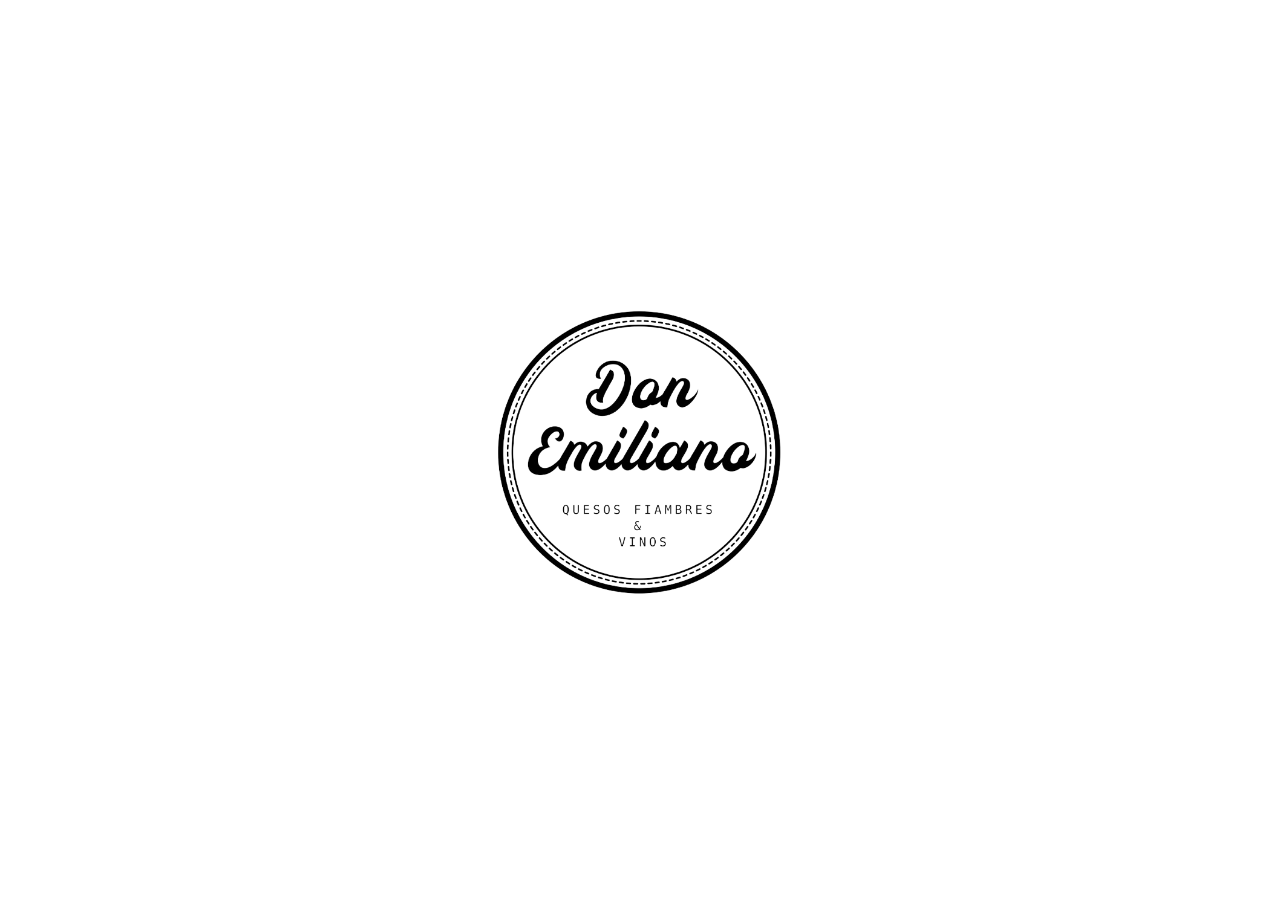
<file: index.html>
<!DOCTYPE html>
<html lang="es">
<head>
    <meta charset="UTF-8">
    <meta name="viewport" content="width=device-width, initial-scale=1.0">
    <title>Cargando...</title>
    <!-- Estilos CSS para la página de carga -->
    <style>
        /* Estilos para centrar la imagen y hacerla girar lentamente */
        body {
            display: flex;
            justify-content: center;
            align-items: center;
            height: 100vh;
            margin: 0;
            background-color: #fff; /* Fondo blanco */
        }
        /* Estilos para la imagen de carga */
        .loader {
            width: 300px; /* Ajusta el tamaño de la imagen según sea necesario */
            animation: spin 5s linear infinite; /* Animación de rotación lenta */
        }
        @keyframes spin {
            0% { transform: rotate(0deg); }
            100% { transform: rotate(360deg); }
        }
    </style>
</head>
<body>
    <!-- Imagen de carga -->
    <img src="imagenes/logo-1.png" alt="Logo" class="loader">

    <script>
        // Simular un tiempo de carga antes de redirigir
        setTimeout(function() {
            window.location.href = "inicio.html";
        }, 3000); // 3000 milisegundos = 3 segundos
    </script>
</body>
</html>
</file>
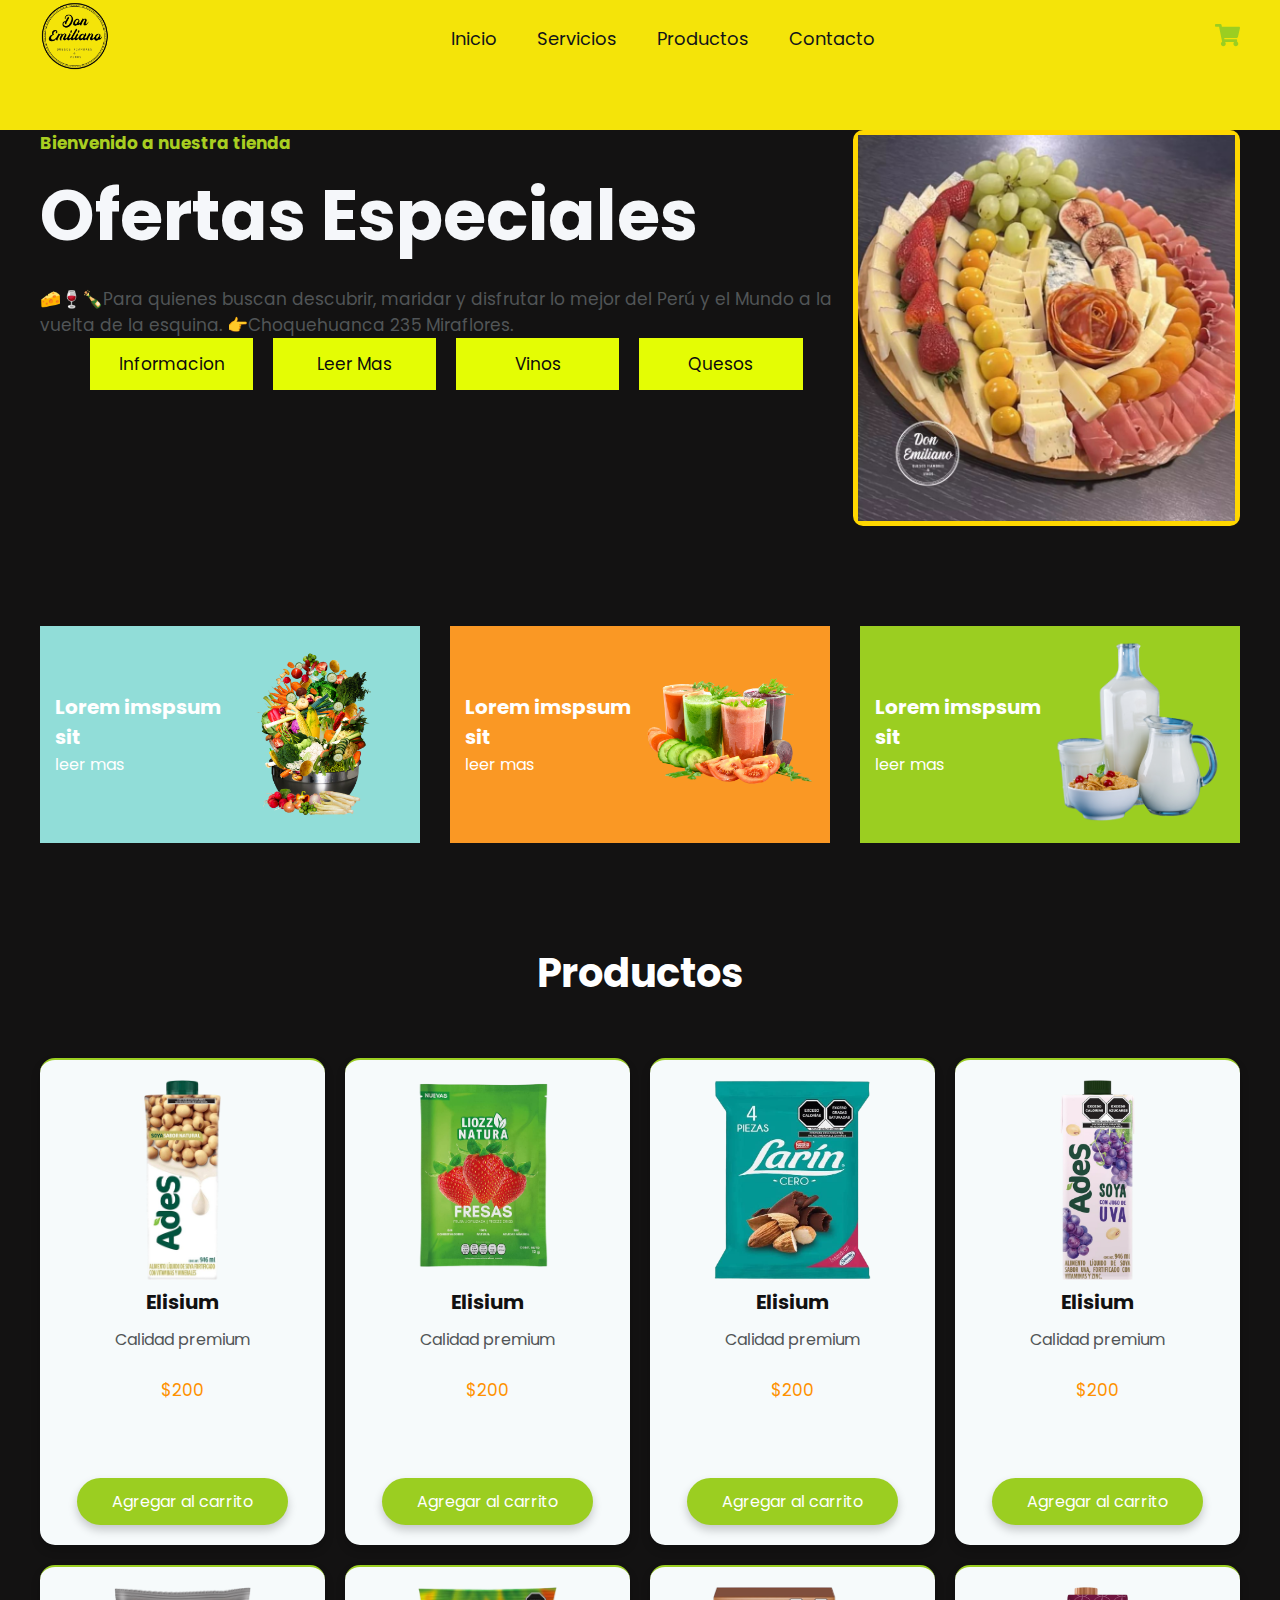
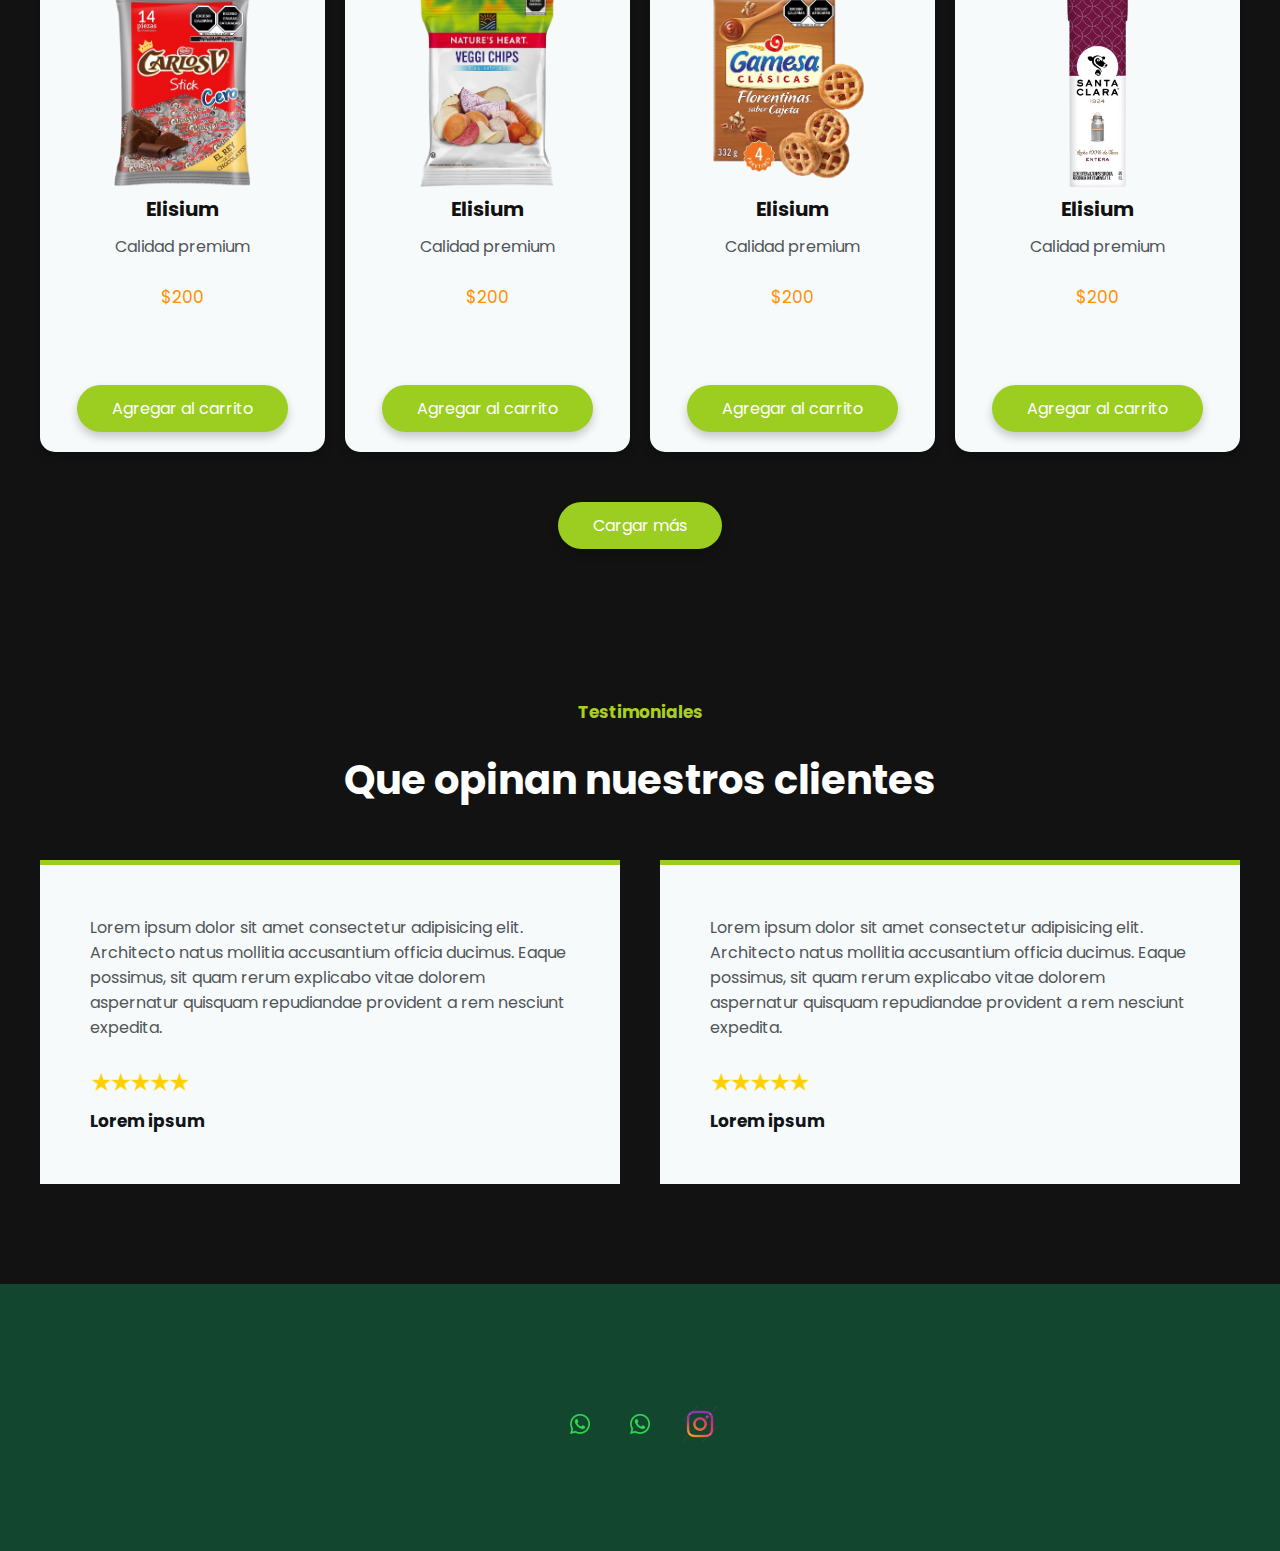
<file: inicio.html>
<!DOCTYPE html>
<html lang="en">
<head>
    <meta charset="UTF-8">
    <meta name="viewport" content="width=device-width, initial-scale=1.0">
    <title>Document</title>
    <link rel="stylesheet" href="style.css">
</head>
<body>
    <header class="header">
        <div class="menu container">  
             <a href="#"><img src="imagenes/logo-1.png" class="logo-1" alt=""></a> <!-- Aquí está la corrección -->
            <input type="checkbox" id="menu" />
            <label for="menu">
                <img src="imagenes/menu.png" class="menu-icon" alt="menu"/>
            </label>
            <nav class="navbar">
                <ul>
                    <li><a href="#oferts">Inicio</a></li>
                    <li><a href="#servicios">Servicios</a></li>
                    <li><a href="#productos">Productos</a></li>
                    <li><a href="#contacto">Contacto</a></li>
                </ul>
            </nav>
            <div>
                <ul>
                    <li class="submenu">
                        <img id="img-carrito" src="imagenes/car.svg" alt="car">
                        <div id="carrito">
                            <table id="lista-carrito">
                                <thead>
                                    <tr>
                                        <th>Imagen</th>
                                        <th>Nombre</th>
                                        <th>Precio</th>
                                    </tr>
                                </thead>
                                <tbody></tbody>
                            </table>
                            <a href="#" id="vaciar-carrito" class="btn-3">Vaciar Carrito</a>
                        </div>
                    </li>
                </ul>
            </div>
        </div>
    </header>

    <div id="servicios" class="header-content container">
        <div class="header-txt">
            <span>Bienvenido a nuestra tienda</span>
            <h1>Ofertas especiales</h1>
            <p>🧀🍷🍾Para quienes buscan descubrir, maridar y disfrutar lo mejor del Perú y el Mundo a la vuelta de la esquina.
                👉Choquehuanca 235 Miraflores.</p>
            <div class="butons">
                <a href="#" class="btn-1">informacion</a>
                <a href="#" class="btn-1">leer mas</a>
                <a href="vino.html" class="btn-1">Vinos</a>
                <a href="queso.html" class="btn-1">Quesos</a>
            </div>
        </div>
        <div class="header-img">
            <div class="carousel-container">
                <div class="carousel">
                    <img src="imagenes/bag.png" alt="Imagen 1">
                    <img src="imagenes/image2.png" alt="Imagen 2">
                    <img src="imagenes/image3.png" alt="Imagen 3">
                    <!-- Agrega más imágenes según sea necesario -->
                </div>
            </div>
        </div>
        <script>
            let position = 0;
            const slidesToShow = 1; // Número de imágenes a mostrar a la vez
            const slidesToScroll = 1; // Número de imágenes a desplazar cada vez
            const container = document.querySelector('.carousel');
            
            const moveToNextSlide = () => {
                const totalSlides = container.children.length;
                const maxPosition = -(totalSlides - slidesToShow);
    
                position -= slidesToScroll;
                if (position < maxPosition) {
                    position = 0; // Reinicia al principio
                }
    
                container.style.transform = `translateX(${position * 100}%)`;
            };
    
            // Desplazar automáticamente cada 3 segundos
            setInterval(moveToNextSlide, 3000);
        </script>
    </div>

    <section id="oferts" class="oferts container">
        <div class="ofert-1 b1">
            <div class="ofert-txt">
                <h3>Lorem imspsum sit</h3>
                <a href="#">leer mas</a>
            </div>
            <div class="ofert-img">
                <img src="imagenes/s1.png" alt="">
            </div>
        </div>

        <div class="ofert-1 b2">
            <div class="ofert-txt">
                <h3>Lorem imspsum sit</h3>
                <a href="#">leer mas</a>
            </div>
            <div class="ofert-img">
                <img src="imagenes/s2.png" alt="">
            </div>
        </div>

        <div class="ofert-1 b3">
            <div class="ofert-txt">
                <h3>Lorem imspsum sit</h3>
                <a href="#">leer mas</a>
            </div>
            <div class="ofert-img">
                <img src="imagenes/s3.png" alt="">
            </div>
        </div>
    </section>

    <!--<div class="menu-nav2">
        <div id="pro1" class="tab active">Hamburguesas</div>
        <div id="pro2" class="tab">Tacos</div>
        <div id="pro3" class="tab">Desayunos</div>
      </div>-->
      
      <main id="productos" class="products container">
        <h2>Productos</h2>
        <div class="box-container" id="lista-1">
            <div class="box">
                <img src="imagenes/pr1.png" alt="">
                <div class="product-txt">
                    <h3>Elisium</h3>
                    <p>Calidad premium</p>
                    <p class="precio">$200</p>
                    <a href="#" class="agregar-carrito btn-3" data-id="1">Agregar al carrito</a>
                </div>
            </div>


            <div class="box">
                <img src="imagenes/pr2.png" alt="">
                <div class="product-txt">
                    <h3>Elisium</h3>
                    <p>Calidad premium</p>
                    <p class="precio">$200</p>
                    <a href="#" class="agregar-carrito btn-3" data-id="2">Agregar al carrito</a>
                </div>
            </div>


            <div class="box">
                <img src="imagenes/pr3.png" alt="">
                <div class="product-txt">
                    <h3>Elisium</h3>
                    <p>Calidad premium</p>
                    <p class="precio">$200</p>
                    <a href="#" class="agregar-carrito btn-3" data-id="3">Agregar al carrito</a>
                </div>
            </div>


            <div class="box">
                <img src="imagenes/pr4.png" alt="">
                <div class="product-txt">
                    <h3>Elisium</h3>
                    <p>Calidad premium</p>
                    <p class="precio">$200</p>
                    <a href="#" class="agregar-carrito btn-3" data-id="4">Agregar al carrito</a>
                </div>
            </div>

            <div class="box">
                <img src="imagenes/pr5.png" alt="">
                <div class="product-txt">
                    <h3>Elisium</h3>
                    <p>Calidad premium</p>
                    <p class="precio">$200</p>
                    <a href="#" class="agregar-carrito btn-3" data-id="5">Agregar al carrito</a>
                </div>
            </div>


            <div class="box">
                <img src="imagenes/pr6.png" alt="">
                <div class="product-txt">
                    <h3>Elisium</h3>
                    <p>Calidad premium</p>
                    <p class="precio">$200</p>
                    <a href="#" class="agregar-carrito btn-3" data-id="6">Agregar al carrito</a>
                </div>
            </div>



            <div class="box">
                <img src="imagenes/pr7.png" alt="">
                <div class="product-txt">
                    <h3>Elisium</h3>
                    <p>Calidad premium</p>
                    <p class="precio">$200</p>
                    <a href="#" class="agregar-carrito btn-3" data-id="7">Agregar al carrito</a>
                </div>
            </div>


            <div class="box">
                <img src="imagenes/pr8.png" alt="">
                <div class="product-txt">
                    <h3>Elisium</h3>
                    <p>Calidad premium</p>
                    <p class="precio">$200</p>
                    <a href="#" class="agregar-carrito btn-3" data-id="8">Agregar al carrito</a>
                </div>
            </div>



            <div class="box">
                <img src="imagenes/pr9.png" alt="">
                <div class="product-txt">
                    <h3>Elisium</h3>
                    <p>Calidad premium</p>
                    <p class="precio">$200</p>
                    <a href="#" class="agregar-carrito btn-3" data-id="9">Agregar al carrito</a>
                </div>
            </div>


            <div class="box">
                <img src="imagenes/pr10.png" alt="">
                <div class="product-txt">
                    <h3>Elisium</h3>
                    <p>Calidad premium</p>
                    <p class="precio">$200</p>
                    <a href="#" class="agregar-carrito btn-3" data-id="10">Agregar al carrito</a>
                </div>
            </div>


            <div class="box">
                <img src="imagenes/pr11.png" alt="">
                <div class="product-txt">
                    <h3>Elisium</h3>
                    <p>Calidad premium</p>
                    <p class="precio">$200</p>
                    <a href="#" class="agregar-carrito btn-3" data-id="11">Agregar al carrito</a>
                </div>
            </div>


            <div class="box">
                <img src="imagenes/pr12.png" alt="">
                <div class="product-txt">
                    <h3>Elisium</h3>
                    <p>Calidad premium</p>
                    <p class="precio">$200</p>
                    <a href="#" class="agregar-carrito btn-3" data-id="12">Agregar al carrito</a>
                </div>
            </div>


        </div>

        <div class="btn-2" id="load-more">Cargar más</div>
    </main>

    <section class="testimonial container">
        <span>Testimoniales</span>
        <h2>Que opinan nuestros clientes</h2>
        <div class="testimonial-content">
            <div class="testimonial-1">
                <p>Lorem ipsum dolor sit amet consectetur adipisicing elit. Architecto natus mollitia accusantium officia ducimus. Eaque possimus, sit quam rerum explicabo vitae dolorem aspernatur quisquam repudiandae provident a rem nesciunt expedita.</p>
                <img src="imagenes/starts.png" alt="">
                <h4>Lorem ipsum</h4>
            </div>

            <div class="testimonial-1">
                <p>Lorem ipsum dolor sit amet consectetur adipisicing elit. Architecto natus mollitia accusantium officia ducimus. Eaque possimus, sit quam rerum explicabo vitae dolorem aspernatur quisquam repudiandae provident a rem nesciunt expedita.</p>
                <img src="imagenes/starts.png" alt="">
                <h4>Lorem ipsum</h4>
            </div>
        </div>
    </section>

    <footer class="footer">
        
        <div id="contacto" class="socials">
            <a href="https://api.whatsapp.com/send?phone=5193327006&text=Hola%20quiero%20comprar%20tu%20producto">
                <div class="social">
                    <img src="imagenes/wsp.png" alt="WhatsApp">
                </div>
            </a>
              <a href="https://api.whatsapp.com/send?phone=5193327006&text=Hola%20quiero%20comprar%20tu%20producto">
                <div class="social">
                    <img src="imagenes/wsp.png" alt="WhatsApp">
                </div>
            </a>
            <a href="https://www.instagram.com/donemilianobodegagourmet?igsh=MXR4eGdjbjNpOGw3NQ%3D%3D" target="_blank">
                <div class="social">
                    <img src="imagenes/insta.png" alt="Instagram">
                </div>
            </a>
        </div>
    </footer>

    <script src="script.js">
          // Redirigir a la página de carga
          window.location.href = "index.html";
    </script>
</body>
</html>
</file>
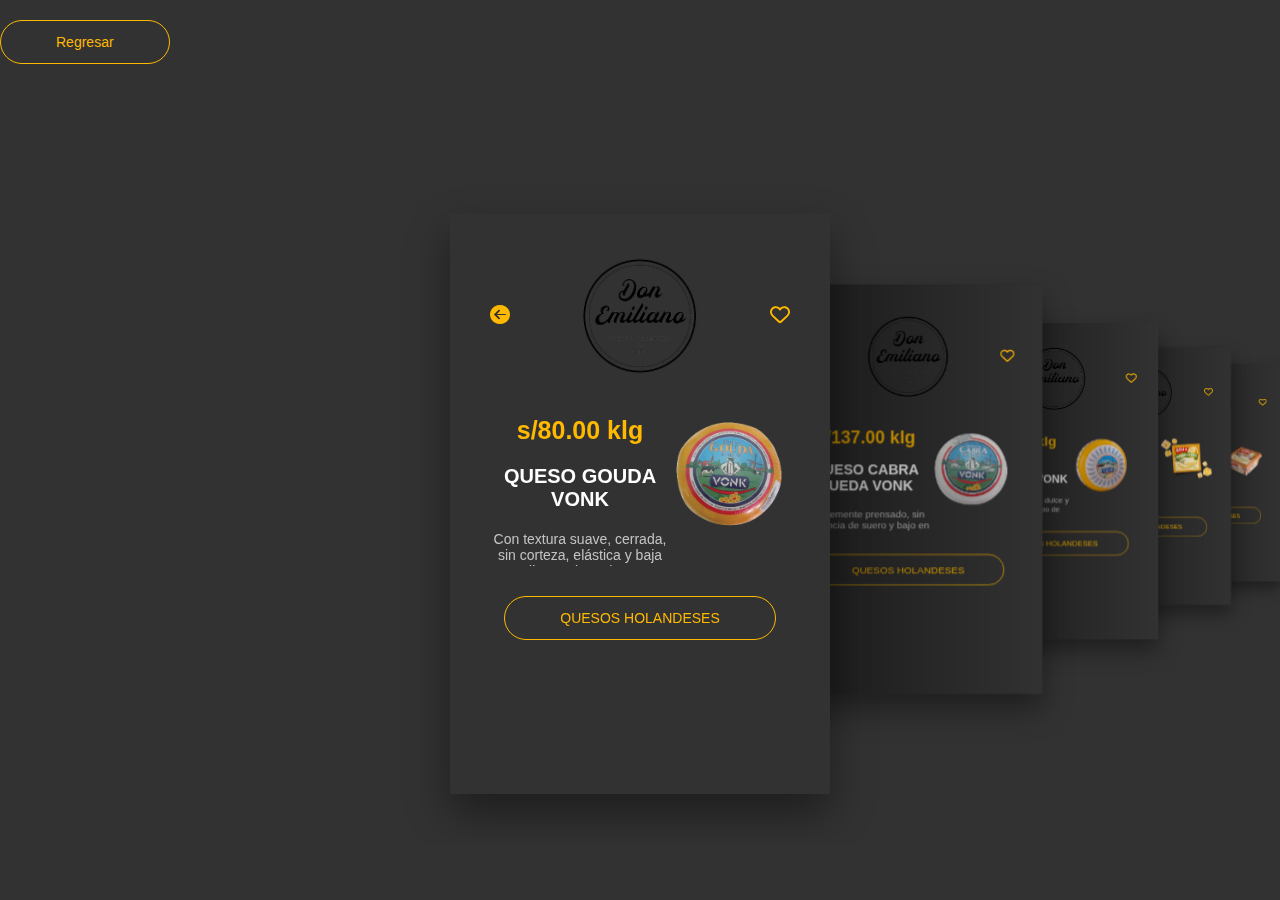
<file: queso.html>
<!DOCTYPE html>
<html lang="es">
<head>
    <meta charset="UTF-8">
    <meta name="viewport" content="width=device-width, initial-scale=1.0">
    <title>productos</title>
    <link rel="stylesheet" href="https://cdnjs.cloudflare.com/ajax/libs/font-awesome/6.4.0/css/all.min.css">
    <link 
    rel="stylesheet" 
    href="https://cdn.jsdelivr.net/npm/swiper@9/swiper-bundle.min.css"
    />

    <link rel="stylesheet" href="style_queso.css">
</head>
<body>
    <div class="butons">
        <a href="index.html" class="btn-1">Regresar</a>
    </div>
    <div class="swiper mySwiper">
        <div class="swiper-wrapper">

            <div class="swiper-slide">
                <div class="icons">
                    <i class="fa-solid fa-circle-arrow-left"></i>
                    <img src="images1/logo.png" alt="">
                    <i class="fa-regular fa-heart"></i>
                </div>
                <div class="product-content">
                    <div class="product-txt">
                        <span>s/80.00 klg</span>
                        <h3>Queso Gouda Vonk</h3>
                        <p>Con textura suave, cerrada, sin corteza, elástica y baja adherencia en boca.</p>
                    </div>
                    <div class="product-img">
                        <img src="images1/2.png" alt="">
                    </div>
                </div>
                <a href="#" class="btn-1">QUESOS HOLANDESES</a>
            </div>


            <div class="swiper-slide">
                <div class="icons">
                    <i class="fa-solid fa-circle-arrow-left"></i>
                    <img src="images1/logo.png" alt="">
                    <i class="fa-regular fa-heart"></i>
                </div>
                <div class="product-content">
                    <div class="product-txt">
                        <span>s/137.00 klg</span>
                        <h3>Queso Cabra Rueda Vonk</h3>
                        <p>Suavemente prensado, sin presencia de suero y bajo en grasa. Sabor: Suave y agradable. Textura: Densa.</p>
                    </div>
                    <div class="product-img">
                        <img src="images1/1.png" alt="">
                    </div>
                </div>
                <a href="#" class="btn-1">QUESOS HOLANDESES</a>
            </div>


            <div class="swiper-slide">
                <div class="icons">
                    <i class="fa-solid fa-circle-arrow-left"></i>
                    <img src="images1/logo.png" alt="">
                    <i class="fa-regular fa-heart"></i>
                </div>
                <div class="product-content">
                    <div class="product-txt">
                        <span>s/71.00 klg</span>
                        <h3>Queso Maasdam Vonk</h3>
                        <p>El queso Maasdam, dulce y afrutado, es un tipo de queso holandés elaborado en el pequeño pueblo de Maasdam, del que toma su nombre.</p>
                    </div>
                    <div class="product-img">
                        <img src="images1/3.png" alt="">
                    </div>
                </div>
                <a href="#" class="btn-1">QUESOS HOLANDESES</a>
            </div>


            <div class="swiper-slide">
                <div class="icons">
                    <i class="fa-solid fa-circle-arrow-left"></i>
                    <img src="images1/logo.png" alt="">
                    <i class="fa-regular fa-heart"></i>
                </div>
                <div class="product-content">
                    <div class="product-txt">
                        <span>s/12.50 UN</span>
                        <h3>Queso Crema Eru Maasdammer X100gr</h3>
                        <p>Este queso para untar tiene un sabor dulce con toques de nuez.</p>
                    </div>
                    <div class="product-img">
                        <img src="images1/4.png" alt="">
                    </div>
                </div>
                <a href="#" class="btn-1">QUESOS HOLANDESES</a>
            </div>


            <div class="swiper-slide">
                <div class="icons">
                    <i class="fa-solid fa-circle-arrow-left"></i>
                    <img src="images1/logo.png" alt="">
                    <i class="fa-regular fa-heart"></i>
                </div>
                <div class="product-content">
                    <div class="product-txt">
                        <span>s/12.50 UN</span>
                        <h3>Queso Crema Eru Gruyere X100gr</h3>
                        <p>Este queso de pasta color amarillo marfil se caracteriza por un sabor que puede variar de acuerdo con el tiempo que tenga.</p>
                    </div>
                    <div class="product-img">
                        <img src="images1/5.png" alt="">
                    </div>
                </div>
                <a href="#" class="btn-1">QUESOS HOLANDESES</a>
            </div>


            <div class="swiper-slide">
                <div class="icons">
                    <i class="fa-solid fa-circle-arrow-left"></i>
                    <img src="images1/logo.png" alt="">
                    <i class="fa-regular fa-heart"></i>
                </div>
                <div class="product-content">
                    <div class="product-txt">
                        <span>s/12.50 UN</span>
                        <h3>Queso Crema Eru Smoked Cheese X100gr</h3>
                        <p>Este queso para untar es todo un éxito en las mesas de desayuno y almuerzo.
                        </p>
                    </div>
                    <div class="product-img">
                        <img src="images1/6.png" alt="">
                    </div>
                </div>
                <a href="#" class="btn-1">QUESOS HOLANDESES</a>
            </div>


            <div class="swiper-slide">
                <div class="icons">
                    <i class="fa-solid fa-circle-arrow-left"></i>
                    <img src="images1/logo.png" alt="">
                    <i class="fa-regular fa-heart"></i>
                </div>
                <div class="product-content">
                    <div class="product-txt">
                        <span>s/270.00 Klg</span>
                        <h3>Queso Gorgonzola Natural Giovanni Colombo</h3>
                        <p>El queso gorgonzola está procesado íntegramente con leche de vaca y una suspensión de esporas de penicillium y hongos debidamente seleccionados.</p>
                    </div>
                    <div class="product-img">
                        <img src="images1/7.png" alt="">
                    </div>
                </div>
                <a href="#" class="btn-1">QUESOS ITALIANOS</a>
            </div>


            <div class="swiper-slide">
                <div class="icons">
                    <i class="fa-solid fa-circle-arrow-left"></i>
                    <img src="images1/logo.png" alt="">
                    <i class="fa-regular fa-heart"></i>
                </div>
                <div class="product-content">
                    <div class="product-txt">
                        <span>s/125.00 Klg</span>
                        <h3>Queso Grana Padano Rueda Zanetti</h3>
                        <p>Elaborado con leche de cruda de vaca (doble ordeña), madurado durante al menos 12 meses. De pasta cocida, prensada. Textura compacta y granulosa.</p>
                    </div>
                    <div class="product-img">
                        <img src="images1/8.png" alt="">
                    </div>
                </div>
                <a href="#" class="btn-1">QUESOS ITALIANOS</a>
            </div>


            <div class="swiper-slide">
                <div class="icons">
                    <i class="fa-solid fa-circle-arrow-left"></i>
                    <img src="images1/logo.png" alt="">
                    <i class="fa-regular fa-heart"></i>
                </div>
                <div class="product-content">
                    <div class="product-txt">
                        <span>s/183.00 Klg</span>
                        <h3>Queso Fontal Colombo</h3>
                        <p>El Fontal es un queso que presenta una pasta suave y elástica, de color amarillo pajizo. Tiene un sabor dulce, delicado y algo mantecoso y un aroma con ligeros matices de fruta.</p>
                    </div>
                    <div class="product-img">
                        <img src="images1/9.png" alt="">
                    </div>
                </div>
                <a href="#" class="btn-1">QUESOS ITALIANOS</a>
            </div>


            <div class="swiper-slide">
                <div class="icons">
                    <i class="fa-solid fa-circle-arrow-left"></i>
                    <img src="images1/logo.png" alt="">
                    <i class="fa-regular fa-heart"></i>
                </div>
                <div class="product-content">
                    <div class="product-txt">
                        <span>s/22.50</span>
                        <h3>Queso Grana Padano Zanetti 150gr</h3>
                        <p>Queso de pasta dura, elaborado con leche de vaca parcialmente descremada, con una maduración de al menos 12 meses con DOP (Denominación de Origen Protegida).</p>
                    </div>
                    <div class="product-img">
                        <img src="images1/10.png" alt="">
                    </div>
                </div>
                <a href="#" class="btn-1">QUESOS ITALIANOS</a>
            </div>



            <div class="swiper-slide">
                <div class="icons">
                    <i class="fa-solid fa-circle-arrow-left"></i>
                    <img src="images1/logo.png" alt="">
                    <i class="fa-regular fa-heart"></i>
                </div>
                <div class="product-content">
                    <div class="product-txt">
                        <span>s/30.00</span>
                        <h3>Queso Parmesano Reggiano Zanetti 150gr</h3>
                        <p>Es un queso de leche de oveja (la palabra pecora, de la que deriva significa oveja en italiano) de aspecto duro y sabor salado. El pecorino romano se produce en Lacio hasta el año 1884 cuándo el consejo de roma prohibió la salazón del queso en las tiendas que lo comercializaban por esta razón muchos productores se trasladaron a Cardeña.</p>
                    </div>
                    <div class="product-img">
                        <img src="images1/11.png" alt="">
                    </div>
                </div>
                <a href="#" class="btn-1">QUESOS ITALIANOS</a>
            </div>


            <div class="swiper-slide">
                <div class="icons">
                    <i class="fa-solid fa-circle-arrow-left"></i>
                    <img src="images1/logo.png" alt="">
                    <i class="fa-regular fa-heart"></i>
                </div>
                <div class="product-content">
                    <div class="product-txt">
                        <span>s/33.90</span>
                        <h3>queso duro pecorino romano zanetti cuña descripcion 200gr</h3>
                        <p>Es de pasta prensada, con leche de oveja. Elaborado con leche de oveja, madurado durante al menos 7 meses. De pasta prensada, color blanco y textura compacta y granulosa. Se cura con aceite o con sebo durante su proceso.</p>
                    </div>
                    <div class="product-img">
                        <img src="images1/12.png" alt="">
                    </div>
                </div>
                <a href="#" class="btn-1">QUESOS ITALIANOS</a>
            </div>



            <div class="swiper-slide">
                <div class="icons">
                    <i class="fa-solid fa-circle-arrow-left"></i>
                    <img src="images1/logo.png" alt="">
                    <i class="fa-regular fa-heart"></i>
                </div>
                <div class="product-content">
                    <div class="product-txt">
                        <span>S/224.00 klg</span>
                        <h3>Queso Taleggio Colombo</h3>
                        <p>Corteza suave y algo mohosa, de pasta blanda es uniforme y compacta, más suave bajo la corteza y al final del sazonado, más desmenuzable en el centro de la forma. El color de la pasta varía de blanco a paja, con algunos agujeros muy pequeños. Textura cremosa, flexible y fundente al paladar.</p>
                    </div>
                    <div class="product-img">
                        <img src="images1/13.png" alt="">
                    </div>
                </div>
                <a href="#" class="btn-1">QUESOS ITALIANOS</a>
            </div>



            <div class="swiper-slide">
                <div class="icons">
                    <i class="fa-solid fa-circle-arrow-left"></i>
                    <img src="images1/logo.png" alt="">
                    <i class="fa-regular fa-heart"></i>
                </div>
                <div class="product-content">
                    <div class="product-txt">
                        <span>S/190.00 klg</span>
                        <h3>Queso Manchego 3 meses Don Lorenzo</h3>
                        <p>Características: Coagulación enzimática, pasta firme. Maduración: Mínima 3 meses. Textura: Semidura, ligera adherencia y friabilidad, con pequeños ojos. Aroma y sabor: Intensidad media, ligeramente acido, salado suave.</p>
                    </div>
                    <div class="product-img">
                        <img src="images1/14.png" alt="">
                    </div>
                </div>
                <a href="#" class="btn-1">QUESOS ESPAÑOLES</a>
            </div>




            <div class="swiper-slide">
                <div class="icons">
                    <i class="fa-solid fa-circle-arrow-left"></i>
                    <img src="images1/logo.png" alt="">
                    <i class="fa-regular fa-heart"></i>
                </div>
                <div class="product-content">
                    <div class="product-txt">
                        <span>S/207.00 klg</span>
                        <h3>Queso Manchego 6 meses Don Lorenzo</h3>
                        <p>El queso manchego con una curación de seis meses es un queso semifirme con un sabor ligeramente dulce y a nuez. Durante el proceso de curación de seis meses, el queso desarrolla una textura firme y ligeramente quebradiza, con un color amarillo mantecoso.</p>
                    </div>
                    <div class="product-img">
                        <img src="images1/15.png" alt="">
                    </div>
                </div>
                <a href="#" class="btn-1">QUESOS ESPAÑOLES</a>
            </div>




            <div class="swiper-slide">
                <div class="icons">
                    <i class="fa-solid fa-circle-arrow-left"></i>
                    <img src="images1/logo.png" alt="">
                    <i class="fa-regular fa-heart"></i>
                </div>
                <div class="product-content">
                    <div class="product-txt">
                        <span>S/232.00 klg</span>
                        <h3>queso manchego 12 meses Maese Miguel</h3>
                        <p>El queso manchego con una curación de seis meses es un queso semifirme con un sabor ligeramente dulce y a nuez. Durante el proceso de curación de seis meses, el queso desarrolla una textura firme y ligeramente quebradiza, con un color amarillo mantecoso.</p>
                    </div>
                    <div class="product-img">
                        <img src="images1/16.png" alt="">
                    </div>
                </div>
                <a href="#" class="btn-1">QUESOS ESPAÑOLES</a>
            </div>



            <div class="swiper-slide">
                <div class="icons">
                    <i class="fa-solid fa-circle-arrow-left"></i>
                    <img src="images1/logo.png" alt="">
                    <i class="fa-regular fa-heart"></i>
                </div>
                <div class="product-content">
                    <div class="product-txt">
                        <span>S/209.00 klg</span>
                        <h3>Queso Manchego con Trufas La Leyenda</h3>
                        <p>Queso de oveja con una curación de cinco meses e inyectado con trufa. Permite una progresiva combinación de sabores en boca, proporcionando una grata experiencia culinaria. El sabor y aroma de la trufa persiste durante unos minutos.</p>
                    </div>
                    <div class="product-img">
                        <img src="images1/17.png" alt="">
                    </div>
                </div>
                <a href="#" class="btn-1">QUESOS ESPAÑOLES</a>
            </div>



            <div class="swiper-slide">
                <div class="icons">
                    <i class="fa-solid fa-circle-arrow-left"></i>
                    <img src="images1/logo.png" alt="">
                    <i class="fa-regular fa-heart"></i>
                </div>
                <div class="product-content">
                    <div class="product-txt">
                        <span>S/110.00 klg</span>
                        <h3>Queso Iberico 3 leches San Antonio</h3>
                        <p>Es un queso , suave, mantecoso, típico de las pastas prensadas no cocidas, donde se aprecian las características de las tres leches: la acidez de la leche de vaca; el aroma, el toque picante y coloración blanquecina de la leche de cabra y la mantecosidad y sabor profundo de la leche de oveja.</p>
                    </div>
                    <div class="product-img">
                        <img src="images1/18.png" alt="">
                    </div>
                </div>
                <a href="#" class="btn-1">QUESOS ESPAÑOLES</a>
            </div>
            


            <div class="swiper-slide">
                <div class="icons">
                    <i class="fa-solid fa-circle-arrow-left"></i>
                    <img src="images1/logo.png" alt="">
                    <i class="fa-regular fa-heart"></i>
                </div>
                <div class="product-content">
                    <div class="product-txt">
                        <span>S/225.00 klg</span>
                        <h3>Queso Cambozola Classic</h3>
                        <p>El Queso Cambozola Clásico es un queso azul cremoso y delicioso que se elabora con leche de vaca. Es un queso de pasta blanda, con un sabor intenso y picante. El Cambozola se elabora con leche de vaca pasteurizada a la que se añaden cultivos de Penicillium roqueforti.</p>
                    </div>
                    <div class="product-img">
                        <img src="images1/19.png" alt="">
                    </div>
                </div>
                <a href="#" class="btn-1">QUESOS ALEMANES</a>
            </div>

        </div>
    </div>
    



    <script src="https://cdn.jsdelivr.net/npm/swiper@9/swiper-bundle.min.js"></script>
    <script>
       var swiper = new Swiper(".mySwiper", {
            effect: "coverflow",
            grabCursor: true,
            centeredSlides: true,
            slidesPerView: "auto",
            coverflowEffect: {
                depth: 500,
                modifier: 1,
                slideShadows: true,
                rotate: 0,
                stretch: 0
            },
            loop: false, // Desactivar loop
            initialSlide: 0 // Establecer el slide inicial, puede ser modificado según sea necesario
        });

    </script>
</body>
</html>
</file>
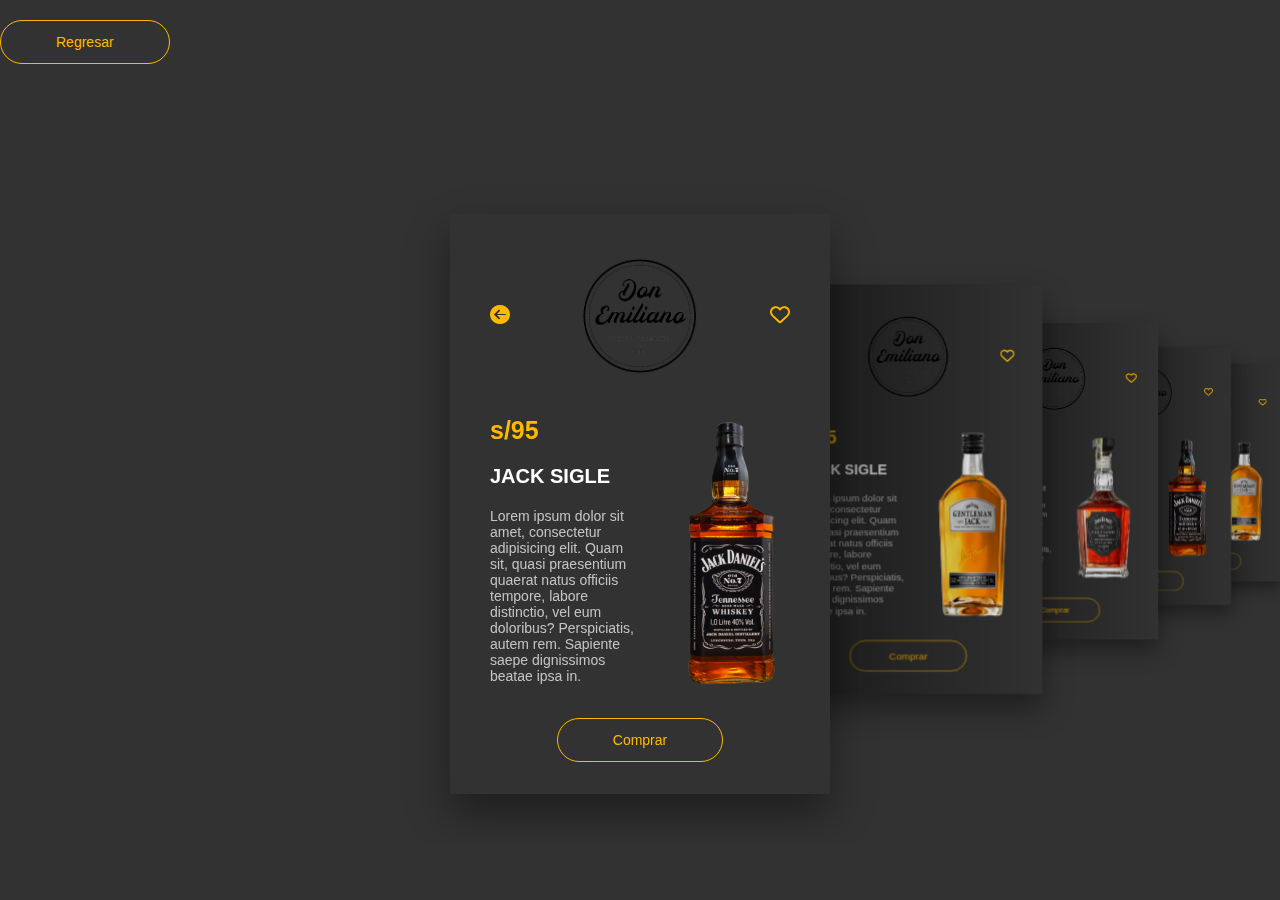
<file: vino.html>
<!DOCTYPE html>
<html lang="es">
<head>
    <meta charset="UTF-8">
    <meta name="viewport" content="width=device-width, initial-scale=1.0">
    <title>productos</title>
    <link rel="stylesheet" href="https://cdnjs.cloudflare.com/ajax/libs/font-awesome/6.4.0/css/all.min.css">
    <link 
    rel="stylesheet" 
    href="https://cdn.jsdelivr.net/npm/swiper@9/swiper-bundle.min.css"
    />

    <link rel="stylesheet" href="style_vino.css">
</head>
<body>
    <div class="butons">
        <a href="index.html" class="btn-1">Regresar</a>
    </div>
    <div class="swiper mySwiper">
        <div class="swiper-wrapper">

            <div class="swiper-slide">
                <div class="icons">
                    <i class="fa-solid fa-circle-arrow-left"></i>
                    <img src="images/logo.png" alt="">
                    <i class="fa-regular fa-heart"></i>
                </div>
                <div class="product-content">
                    <div class="product-txt">
                        <span>s/95</span>
                        <h3>Jack sigle</h3>
                        <p>Lorem ipsum dolor sit amet, consectetur adipisicing elit. Quam
                             sit, quasi praesentium quaerat natus officiis 
                            tempore, labore distinctio, vel eum doloribus? Perspiciatis, autem 
                            rem. Sapiente saepe dignissimos beatae ipsa in.
                        </p>
                    </div>
                    <div class="product-img">
                        <img src="images/1.png" alt="">
                    </div>
                </div>
                <a href="#" class="btn-1">Comprar</a>
            </div>


            <div class="swiper-slide">
                <div class="icons">
                    <i class="fa-solid fa-circle-arrow-left"></i>
                    <img src="images/logo.png" alt="">
                    <i class="fa-regular fa-heart"></i>
                </div>
                <div class="product-content">
                    <div class="product-txt">
                        <span>s/95</span>
                        <h3>Jack sigle</h3>
                        <p>Lorem ipsum dolor sit amet, consectetur adipisicing elit. Quam
                             sit, quasi praesentium quaerat natus officiis 
                            tempore, labore distinctio, vel eum doloribus? Perspiciatis, autem 
                            rem. Sapiente saepe dignissimos beatae ipsa in.
                        </p>
                    </div>
                    <div class="product-img">
                        <img src="images/2.png" alt="">
                    </div>
                </div>
                <a href="#" class="btn-1">Comprar</a>
            </div>


            <div class="swiper-slide">
                <div class="icons">
                    <i class="fa-solid fa-circle-arrow-left"></i>
                    <img src="images/logo.png" alt="">
                    <i class="fa-regular fa-heart"></i>
                </div>
                <div class="product-content">
                    <div class="product-txt">
                        <span>s/95</span>
                        <h3>Jack sigle</h3>
                        <p>Lorem ipsum dolor sit amet, consectetur adipisicing elit. Quam
                             sit, quasi praesentium quaerat natus officiis 
                            tempore, labore distinctio, vel eum doloribus? Perspiciatis, autem 
                            rem. Sapiente saepe dignissimos beatae ipsa in.
                        </p>
                    </div>
                    <div class="product-img">
                        <img src="images/3.png" alt="">
                    </div>
                </div>
                <a href="#" class="btn-1">Comprar</a>
            </div>


            <div class="swiper-slide">
                <div class="icons">
                    <i class="fa-solid fa-circle-arrow-left"></i>
                    <img src="images/logo.png" alt="">
                    <i class="fa-regular fa-heart"></i>
                </div>
                <div class="product-content">
                    <div class="product-txt">
                        <span>s/95</span>
                        <h3>Jack sigle</h3>
                        <p>Lorem ipsum dolor sit amet, consectetur adipisicing elit. Quam
                             sit, quasi praesentium quaerat natus officiis 
                            tempore, labore distinctio, vel eum doloribus? Perspiciatis, autem 
                            rem. Sapiente saepe dignissimos beatae ipsa in.
                        </p>
                    </div>
                    <div class="product-img">
                        <img src="images/1.png" alt="">
                    </div>
                </div>
                <a href="#" class="btn-1">Comprar</a>
            </div>


            <div class="swiper-slide">
                <div class="icons">
                    <i class="fa-solid fa-circle-arrow-left"></i>
                    <img src="images/logo.png" alt="">
                    <i class="fa-regular fa-heart"></i>
                </div>
                <div class="product-content">
                    <div class="product-txt">
                        <span>s/95</span>
                        <h3>Jack sigle</h3>
                        <p>Lorem ipsum dolor sit amet, consectetur adipisicing elit. Quam
                             sit, quasi praesentium quaerat natus officiis 
                            tempore, labore distinctio, vel eum doloribus? Perspiciatis, autem 
                            rem. Sapiente saepe dignissimos beatae ipsa in.
                        </p>
                    </div>
                    <div class="product-img">
                        <img src="images/2.png" alt="">
                    </div>
                </div>
                <a href="#" class="btn-1">Comprar</a>
            </div>


            <div class="swiper-slide">
                <div class="icons">
                    <i class="fa-solid fa-circle-arrow-left"></i>
                    <img src="images/logo.png" alt="">
                    <i class="fa-regular fa-heart"></i>
                </div>
                <div class="product-content">
                    <div class="product-txt">
                        <span>s/95</span>
                        <h3>Jack sigle</h3>
                        <p>Lorem ipsum dolor sit amet, consectetur adipisicing elit. Quam
                             sit, quasi praesentium quaerat natus officiis 
                            tempore, labore distinctio, vel eum doloribus? Perspiciatis, autem 
                            rem. Sapiente saepe dignissimos beatae ipsa in.
                        </p>
                    </div>
                    <div class="product-img">
                        <img src="images/3.png" alt="">
                    </div>
                </div>
                <a href="#" class="btn-1">Comprar</a>
            </div>


            <div class="swiper-slide">
                <div class="icons">
                    <i class="fa-solid fa-circle-arrow-left"></i>
                    <img src="images/logo.png" alt="">
                    <i class="fa-regular fa-heart"></i>
                </div>
                <div class="product-content">
                    <div class="product-txt">
                        <span>s/95</span>
                        <h3>Jack sigle</h3>
                        <p>Lorem ipsum dolor sit amet, consectetur adipisicing elit. Quam
                             sit, quasi praesentium quaerat natus officiis 
                            tempore, labore distinctio, vel eum doloribus? Perspiciatis, autem 
                            rem. Sapiente saepe dignissimos beatae ipsa in.
                        </p>
                    </div>
                    <div class="product-img">
                        <img src="images/1.png" alt="">
                    </div>
                </div>
                <a href="#" class="btn-1">Comprar</a>
            </div>


            <div class="swiper-slide">
                <div class="icons">
                    <i class="fa-solid fa-circle-arrow-left"></i>
                    <img src="images/logo.png" alt="">
                    <i class="fa-regular fa-heart"></i>
                </div>
                <div class="product-content">
                    <div class="product-txt">
                        <span>s/95</span>
                        <h3>Jack sigle</h3>
                        <p>Lorem ipsum dolor sit amet, consectetur adipisicing elit. Quam
                             sit, quasi praesentium quaerat natus officiis 
                            tempore, labore distinctio, vel eum doloribus? Perspiciatis, autem 
                            rem. Sapiente saepe dignissimos beatae ipsa in.
                        </p>
                    </div>
                    <div class="product-img">
                        <img src="images/2.png" alt="">
                    </div>
                </div>
                <a href="#" class="btn-1">Comprar</a>
            </div>


            <div class="swiper-slide">
                <div class="icons">
                    <i class="fa-solid fa-circle-arrow-left"></i>
                    <img src="images/logo.png" alt="">
                    <i class="fa-regular fa-heart"></i>
                </div>
                <div class="product-content">
                    <div class="product-txt">
                        <span>s/95</span>
                        <h3>Jack sigle</h3>
                        <p>Lorem ipsum dolor sit amet, consectetur adipisicing elit. Quam
                             sit, quasi praesentium quaerat natus officiis 
                            tempore, labore distinctio, vel eum doloribus? Perspiciatis, autem 
                            rem. Sapiente saepe dignissimos beatae ipsa in.
                        </p>
                    </div>
                    <div class="product-img">
                        <img src="images/3.png" alt="">
                    </div>
                </div>
                <a href="#" class="btn-1">Comprar</a>
            </div>

        </div>
    </div>
    



    <script src="https://cdn.jsdelivr.net/npm/swiper@9/swiper-bundle.min.js"></script>
    <script>
       var swiper = new Swiper(".mySwiper", {
            effect: "coverflow",
            grabCursor: true,
            centeredSlides: true,
            slidesPerView: "auto",
            coverflowEffect: {
                depth: 500,
                modifier: 1,
                slideShadows: true,
                rotate: 0,
                stretch: 0
            },
            loop: false, // Desactivar loop
            initialSlide: 0 // Establecer el slide inicial, puede ser modificado según sea necesario
        });

    </script>
</body>
</html>
</file>
<file: style.css>
@import url('https://fonts.googleapis.com/css2?family=Poppins:wght@400;700&display=swap');

* {
    margin: 0;
    padding: 0;
    box-sizing: border-box;
    text-decoration: none;
    list-style: none;
  }
  
  body {
    font-family: 'Poppins', sans-serif;
    background-color: #131212;
  }
  
  img {
    max-width: 100%;
  }
  
  .container {
    max-width: 1200px;
    margin: 0 auto;
  }

  .header {
    display: flex;
    align-items: center;
    background-color: #f4e409;
    padding: 130px 0 0 0;
  }
  
  .menu {
    position: absolute;
    top: 0;
    right: 0;
    left: 0;
    display: flex;
    align-items: center;
    justify-content: space-between;
  }
  
  .logo-1 {
    width: 70px; /* Ancho original del logo */
    height: auto; /* Altura automática para mantener la proporción */
  }
  
  /* Media queries para ajustar el tamaño del logo en diferentes anchos de pantalla */
  @media (max-width: 768px) {
    .logo-1 {
      width: 50px; /* Reduce el ancho para pantallas medianas */
    }
  }
  
  @media (max-width: 480px) {
    .logo-1 {
      width: 40px; /* Reduce aún más el ancho para pantallas pequeñas */
    }
  }
  

  .menu .navbar ul li {
    position: relative;
    float: left;
}

.menu .navbar ul li a {
    font-size: 18px;
    padding: 20px;
    color: #111419;
    display: block;
}

.menu .navbar ul li a:hover {
    color: #9BCE21;
}


#menu {
    display: none;
  }
  
  .menu-icono {
    width: 25px;
  }
  
  .menu label {
    cursor: pointer;
    display: none;
  }
  
  .submenu {
    position: relative;
  }
  
  .submenu #carrito {
    display: none;
  }

  
  .submenu:hover #carrito {
    display: block;
    position: absolute;
    right: 0;
    backdrop-filter: blur(10px);
    top: 100%;
    z-index: 1;
    background-color: #4E4B5076;
    padding: 20px;
    min-width: 400px;
}


table {
    width: 100%;
}

th, td {
    color: #ffffff;
}


.borrar {
    background-color: #9BCE21;
    border-radius: 50%;
    padding: 5px 10px;
    color: #FFFFFF;
    font-weight: 800;
    cursor: pointer;
}



.header-content {
    display: flex;
    justify-content: space-between;
    align-items: center;
  }
  
  .header-text {
    flex-basis: 50%;
    margin-right: 25px;
  }
  
  span {
    color: #a9ce21;
    font-size: 17px;
    font-weight: bold;
    display: block;
    margin-bottom: 25px;
  }  



  .header-txt h1 {
    font-size: 70px;
    color: #f5f7fa;
    text-transform: capitalize;
    line-height: 1;
    margin-bottom: 35px;
  }
  
  .header-txt {
    font-size: 17px;
    color: #515557;
    margin-bottom: 35px;
  }
  
  .btn {
    display: flex;
  }
  
  .butons {
    display: flex;
    flex-wrap: wrap;
    justify-content: center;
    gap: 20px;
    margin-bottom: 100px;
}

.btn-1 {
    display: inline-block;
    padding: 13px 25px;
    background-color: #e4fd04;
    color: #0e0d0d;
    text-transform: capitalize;
    flex: 1 1 calc(25% - 40px);
    text-align: center;
    box-sizing: border-box;
    max-width: calc(25% - 40px);
}

@media (max-width: 768px) {
    .btn-1 {
        flex: 1 1 calc(50% - 40px);
        max-width: calc(50% - 40px);
    }
}

@media (max-width: 480px) {
    .btn-1 {
        flex: 1 1 100%;
        max-width: 100%;
    }
}

  .header-img {
    flex-basis: 50%;
    text-align: center;
    border: 5px solid #FFD700; /* Puedes cambiar el color y el grosor del borde según tu preferencia */
    border-radius: 10px; /* Esto añade esquinas redondeadas */
}

 .header-img img {
   height: 550px;
 }

 .carousel-container {
    width: 100%;
    overflow: hidden;
}

.carousel {
    display: flex;
    transition: transform 0.5s ease-in-out;
}

.carousel img {
    width: 100%;
    height: auto;
}

 .oferts {
    padding: 100px 0;
    display: flex;
    justify-content: space-between;
  }
  
  .ofert-1 {
    padding: 10px 15px;
    flex-basis: calc(33.3% - 20px);
    display: flex;
    justify-content: space-between;
    align-items: center;
  }

  .b1 {
    background-color: #91DDD8;
  }
  .b2 {
    background-color: #FA9824;
  }
  .b3 {
    background-color: #9BCE21;
  }

  .ofert-txt {
    flex-basis: 50%;
  }
  
  .ofert-txt h3 {
    color: #FFFFFF;
    font-size: 20px;
  }
  
  .ofert-txt a {
    color: #FFFFFF;
  }
  
  .ofert-img {
    flex-basis: 50%;
  }
  
  .products {
    padding: 0 0 50px 0;
    text-align: center;
  }
  
  h2 {
    font-size: 40px;
    color: #FFFFFF;
  }
  
  .box-container {
    margin-top: 55px;
    display: grid;
    grid-template-columns: repeat(auto-fit, minmax(250px, 1fr));
    gap: 20px;
  }


  .box {
    border-top: 2px solid #9BCE21;
    padding: 20px;
    border-radius: 15px;
    box-shadow: 0 5px 10px rgba(0, 0, 0, 0.2);
    background-color: #f6fafb;
    display: none;
}

.box:nth-child(1),
.box:nth-child(2),
.box:nth-child(3),
.box:nth-child(4),
.box:nth-child(5),
.box:nth-child(6),
.box:nth-child(7),
.box:nth-child(8) {
    display: inline-block;
}


.box img{
    height: 200px;
}


.product-txt h3 {
    font-size: 20px;
    color: #111111;
    margin-bottom: 10px;
  }
  
  .product-txt p {
    margin-bottom: 25px;
    color: #515557;
  }
  
  .precio {
    font-size: 17px;
    color: #FF9100 !important;
  }
  


  .btn-2, .btn-3 {
    background-color: #9BCE21;
    margin-top: 50px;
    display: inline-block;
    padding: 11px 35px;
    border-radius: 25px;
    color: #FFFFFF;
    font-size: 16px;
    cursor: pointer;
    box-shadow: 0 5px 10px rgba(0, 0, 0, 0.2);
    
  }
  
  .btn-2:hover, .btn-3:hover, .btn-1:hover:hover {
      background-color: #fbf5f5; 
  }


  .btn_3 {
    margin: 0;
    padding: 8px 25px;
    border-radius: 5px;
}




.testimonial {
    padding: 100px 0;
    text-align: center;
  }
  
  .testimonial-content {
    display: flex;
    justify-content: space-between;
    margin-top: 50px;
  }
  
  .testimonial-1 {
    flex-basis: calc(50% - 20px);
    padding: 50px;
    text-align: left;
    background-color: #F6FAFB;
    border-top: 5px solid #9BCE21;
  }
  
  .testimonial-1 img {
    width: 100px;
  }
  
  .testimonial-1 h4 {
    font-size: 17px;
    color:#111419
  }

  .testimonial-1 p {
    color:#515557;
    margin-bottom: 25px
  }

  .footer {
    background-color: #13462E;
    padding: 100px 0;
    text-align: center; /* Centrar el contenido del footer */
  }

  .footer-content {
    display: flex;
    justify-content: space-between;
    flex-wrap: wrap; /* Permitir que los elementos se envuelvan */
  }
  
  .link h3 {
    color: #FFFFFF;
    font-size: 18px;
    margin-bottom: 15px;
  }
  
  .link a {
    color: #AEAFaf;
    margin-bottom: 10px;
  }
  
  .link a:hover {
    color: #9BCE21;
  }

  .socials {
    display: flex;
    justify-content: center;
    gap: 20px;
    margin-top: 20px;
  }

  .social img {
    width: 40px;
    height: 40px;
    transition: transform 0.3s;
  }

  .social img:hover {
    transform: scale(1.1);
  }

  @media (max-width: 991px) {
    .menu {
        padding: 20px;
    }
    .menu label {
        display: initial;
    }
    .menu .navbar {
        position: absolute;
        top: 100%;
        left: 0;
        right: 0;
        background-color: #FF9000;
        display: none;
    }
    .menu .navbar ul li {
        width: 100%;
    }
    #menu:checked ~ .navbar {
        display: initial;
    }
    
    .logo {
        display: none;
    }
    
    .menu .navbar ul li a:hover {
        color: #FFFFFF;
    }
    
    .submenu:hover #carrito {
        width: 100%;
    }
    .header {
        padding: 50px 0 0 0;
    }
    .header-content {
        padding: 30px;
        flex-direction: column;
        text-align: center;
    }

    .header-txt {
        margin-right: 0px;
    }
    
    .buttons {
        justify-content: center;
    }
    
    .btn {
        margin-bottom: 0;
    }
    
    .header-img {
        display: none;
    }
    

    .oferts {
        padding: 30px;
        flex-direction: column;
    }

    .ofert-1 {
        margin-bottom: 15px;
    }

    .products {
        padding: 0 30px 30px 30px;
    }
    .testimonial {
        padding: 30px;
    }
    .testimonial-content {
        margin-top: 20px;
        flex-direction: column;
    }

    .testimonial-1 {
        padding: 25px;
        margin-bottom: 25px;
    }
    .footer {
        padding: 30px;
    }

    .footer-content {
        flex-direction: column;
        text-align: center;
    }
  }

.menu-nav2 {
display:flex;
margin-bottom: 45px;
}
.tab {
    margin-right: 20px;
    text-align: center;
    padding: 10px 35px;
    border-radius: 25px;
    color:#A0A0A0;
    font-size: 16px;
    font-weight: 800;
    background-color: #24252A;
    cursor: pointer;
}

.tab.acive {
    background: linear-gradient(90deg,#E70B25 0%, #900314 100%);
    color: #fdfdfd;
}

.menu-nav{
  display: flex;
  margin-bottom: 45px;
}
.tab {
  margin-right: 20px;
  text-align: center;
  padding: 10px 35px;
  border-radius: 25px;
  color: #A6A6A6;
  font-size: 16px;
  font-weight: 800;
  background-color: #24252A;
  cursor: pointer;
}
</file>
<file: style_queso.css>
html,
body {
    position: relative;
    height: 100%;
}

body {
    background-color: #323232;
    font-family: Helvetica Neue, Helvetica;
    font-size: 14px;
    color: #000;
    margin: 0;
    padding: 0;
}

.swiper {
    width: 100%;
    padding: 150px 0 50px 0;
}

.swiper-slide {
    width: 300px;
    height: 500px;
    background-color: #323232;
    box-shadow: 0 20px 40px rgba(0, 0, 0, 0.4);
    padding: 40px;
    text-align: center;
}

.icons {
    display: flex;
    justify-content: space-between;
    align-items: center;
    margin-bottom: 40px;
}


.icons i {
    font-size: 20px;
    color: #FFB900;
}

.icons img {
    width: 120px;
}

.product-content {
    display: flex;
    justify-content: space-between;
}

.product-txt {
    max-height: 150px; /* Ajusta la altura máxima según sea necesario */
    overflow-y: auto; /* Añade una barra de desplazamiento si el contenido es demasiado largo */
    margin-bottom: 10px; /* Añade un margen inferior para espaciar el botón */
    scrollbar-color: #FFB900 #333; 
}

/* Estilo del párrafo de texto */
.product-txt p {
    font-size: 14px;
    color: #C4C4C4;
}

.product-txt span {
    font-size: 25px;
    color: #FFB900;
    font-weight: bold;
}

.product-txt h3 {
    font-size: 20px;
    color: #FFFFFF;
    text-transform: uppercase;
}



.product-img {
    flex-basis: 50%;
    text-align: right;
}

.product-img img {
    width: 120px;
}
 


.btn-1 {
    display: inline-block;
    padding: 13px 55px;
    border: 1px solid #FFB900;
    border-radius: 25px;
    color: #FFB900;
    text-decoration: none;
    margin-top: 20px; /* Ajusta el margen superior según sea necesario */
}
</file>
<file: style_vino.css>
html,
body {
    position: relative;
    height: 100%;
}

body {
    background-color: #323232;
    font-family: Helvetica Neue, Helvetica;
    font-size: 14px;
    color: #000;
    margin: 0;
    padding: 0;
}

.swiper {
    width: 100%;
    padding: 150px 0 50px 0;
}

.swiper-slide {
    width: 300px;
    height: 500px;
    background-color: #323232;
    box-shadow: 0 20px 40px rgba(0, 0, 0, 0.4);
    padding: 40px;
    text-align: center;
}

.icons {
    display: flex;
    justify-content: space-between;
    align-items: center;
    margin-bottom: 40px;
}


.icons i {
    font-size: 20px;
    color: #FFB900;
}

.icons img {
    width: 120px;
}

.product-content {
    display: flex;
    justify-content: space-between;
}

.product-txt {
    flex-basis: 50%;
    text-align: left;
}

.product-txt span {
    font-size: 25px;
    color: #FFB900;
    font-weight: bold;
}

.product-txt h3 {
    font-size: 20px;
    color: #FFFFFF;
    text-transform: uppercase;
}

.product-txt p {
    font-size: 14px;
    color: #C4C4C4;
}

.product-img {
    flex-basis: 50%;
    text-align: right;
}

.product-img img {
    width: 120px;
}
 

.btn-1 {
    display: inline-block;
    padding: 13px 55px;
    border: 1px solid #FFB900;
    border-radius: 25px;
    color: #FFB900;
    text-decoration: none;
    margin-top: 20px; /* Ajusta el margen superior según sea necesario */
}
</file>
